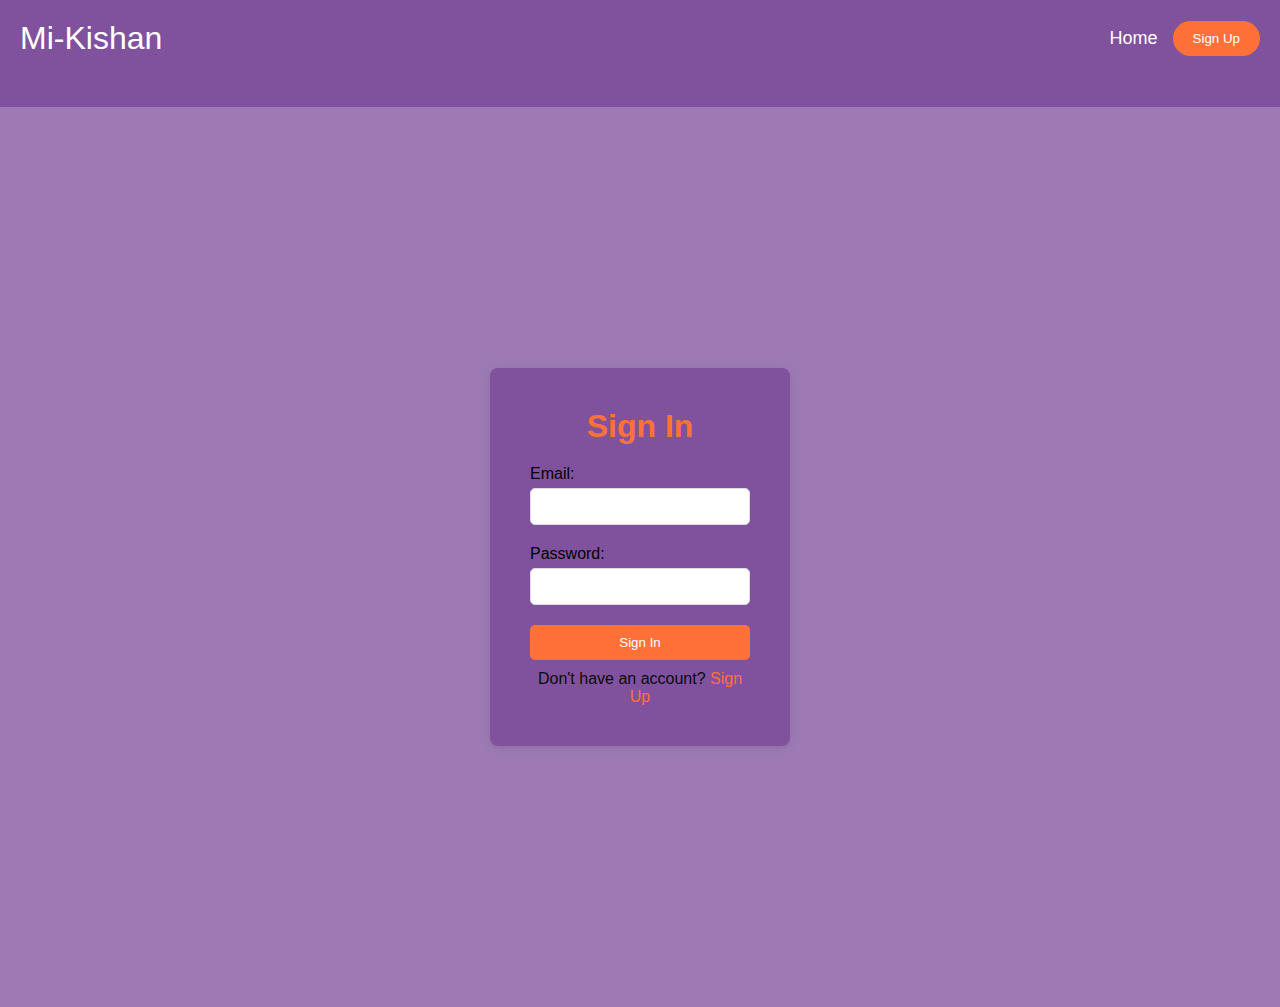
<file: creative-company-website/sign/sign_in.html>
<!DOCTYPE html>
<html lang="en">
<head>
  <meta charset="UTF-8">
  <meta name="viewport" content="width=device-width, initial-scale=1.0">
  <title>Sign In</title>
  <link rel="stylesheet" href="styles.css">
</head>
<body>
  <header>
    <nav>
      <div id="branding">Mi-Kishan</div>
      <!-- This toggle button is hidden on desktop and visible on mobile (max-width: 990px) -->
      
      <button class="menu-toggle" id="menu-toggle" aria-label="Toggle Menu">Main Menu  ☰</button>
      <!-- Menu container: holds the navigation list and sign-up area -->
      <div id="menu-container">
        <div id="menu">
          <ul>
            <li><a href="/index.html">Home</a></li>
            <!-- <li><a href="#">Service</a></li>
            <li><a href="#">About Us</a></li>
            <li><a href="#">Contact</a></li> -->
          </ul>
        </div>
        <div id="sign-up-area">
          <a href="./sign_up.html"><button id="sign-up">Sign Up</button></a>
        </div>
      </div>
    </nav>
  </header>
  <section id="signin-container">
    <div class="form-box">
      <h1>Sign In</h1>
      <form>
        <label for="email">Email:</label>
        <input type="email" id="email" name="email" required>
        
        <label for="password">Password:</label>
        <input type="password" id="password" name="password" required>
        
        <button type="submit">Sign In</button>
        
        <p>Don't have an account? <a href="./sign_up.html">Sign Up</a></p>
      </form>
    </div>
  </section>
  <!-- JavaScript to toggle the mobile menu -->
  <script>
    document.getElementById("menu-toggle").addEventListener("click", function() {
      var menuContainer = document.getElementById("menu-container");
      if (menuContainer.classList.contains("open")) {
        menuContainer.classList.remove("open");
        this.textContent = "Main Menu  ☰";
      } else {
        menuContainer.classList.add("open");
        this.textContent = "Close Menu";
      }
    });
  </script>
</body>
</html>
</body>
</html>
</file>
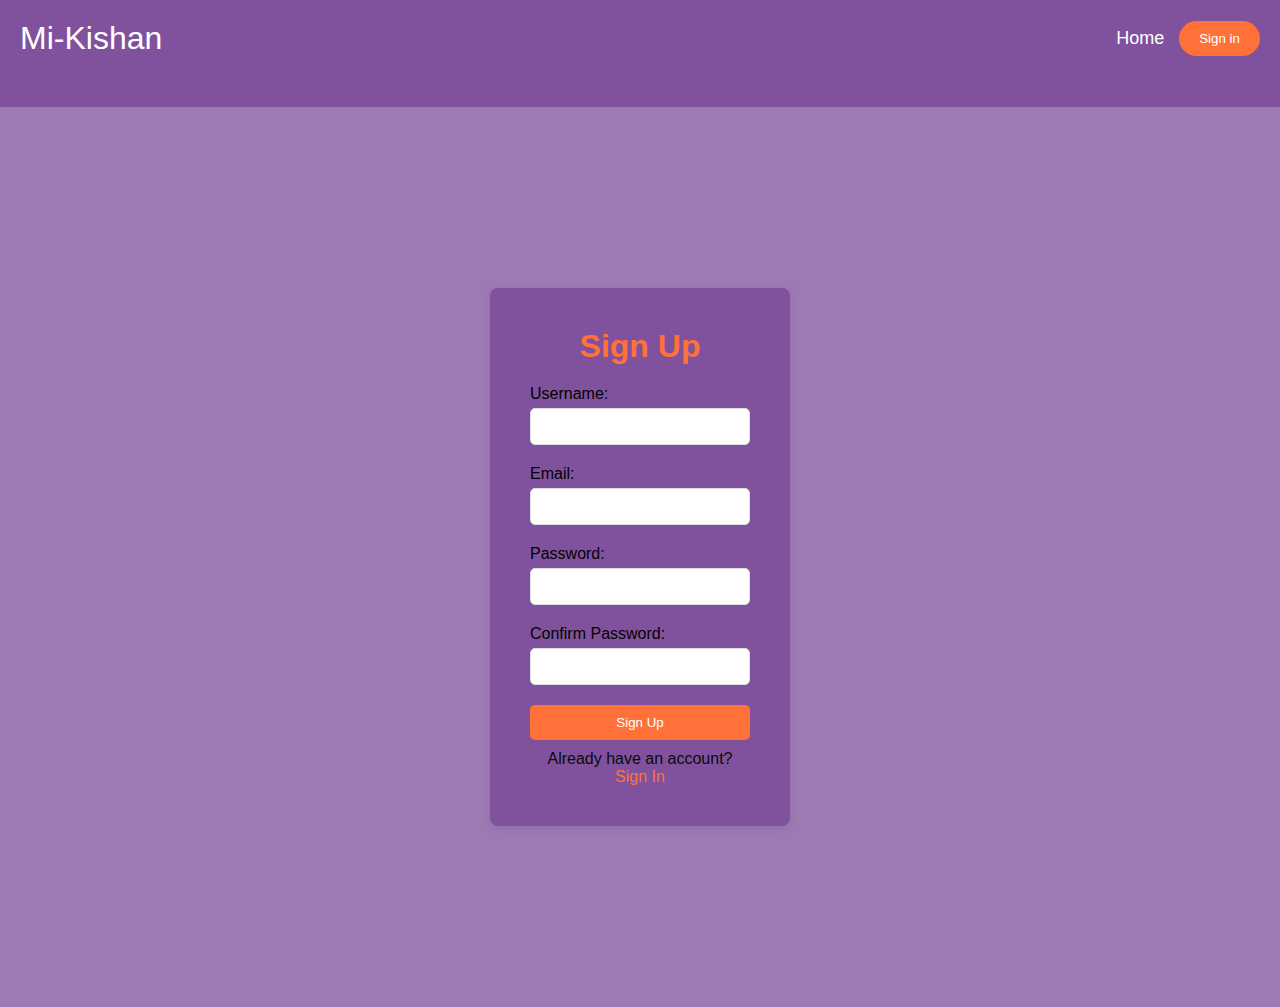
<file: creative-company-website/sign/sign_up.html>
<!DOCTYPE html>
<html lang="en">
<head>
  <meta charset="UTF-8">
  <meta name="viewport" content="width=device-width, initial-scale=1.0">
  <title>Sign Up</title>
  <link rel="stylesheet" href="styles.css">
</head>
<body>
  <header>
    <nav>
      <div id="branding">Mi-Kishan</div>
      <!-- This toggle button is hidden on desktop and visible on mobile (max-width: 990px) -->
      
      <button class="menu-toggle" id="menu-toggle" aria-label="Toggle Menu">Main Menu   ☰</button>
      <!-- Menu container: holds the navigation list and sign-up area -->
      <div id="menu-container">
        <div id="menu">
          <ul>
            <li><a href="/index.html">Home</a></li>
            <!-- <li><a href="#">Service</a></li>
            <li><a href="#">About Us</a></li>
            <li><a href="#">Contact</a></li> -->
          </ul>
        </div>
        <div id="sign-up-area">
          <a href="./sign_in.html"><button id="sign-up">Sign in</button></a>
        </div>
      </div>
    </nav>
  </header>
  <section id="signup-container">
    <div class="form-box">
      <h1>Sign Up</h1>
      <form>
        <label for="username">Username:</label>
        <input type="text" id="username" name="username" required>
        
        <label for="email">Email:</label>
        <input type="email" id="email" name="email" required>
        
        <label for="password">Password:</label>
        <input type="password" id="password" name="password" required>
        
        <label for="confirm-password">Confirm Password:</label>
        <input type="password" id="confirm-password" name="confirm-password" required>
        
        <button type="submit">Sign Up</button>
        
        <p>Already have an account? <a href="./sign_in.html">Sign In</a></p>
      </form>
    </div>
  </section>
  <!-- JavaScript to toggle the mobile menu -->
  <script>
    document.getElementById("menu-toggle").addEventListener("click", function() {
      var menuContainer = document.getElementById("menu-container");
      if (menuContainer.classList.contains("open")) {
        menuContainer.classList.remove("open");
        this.textContent = "Main Menu  ☰";
      } else {
        menuContainer.classList.add("open");
        this.textContent = "Close Menu";
      }
    });
  </script>
</body>
</html>
</body>
</html>
</file>
<file: creative-company-website/sign/styles.css>
* {
  margin: 0;
  padding: 0;
  box-sizing: border-box;
  font-family: Arial, sans-serif;
  color: #0a0a0a;
  }
/* Sign In & Sign Up Styles */
#signin-container, #signup-container {
    display: flex;
    justify-content: center;
    align-items: center;
    height: 100vh;
    background-color: #80529dc4;
  }
  
  .form-box {
    background-color: #80529d;
    padding: 40px;
    border-radius: 8px;
    box-shadow: 0 2px 10px rgba(0, 0, 0, 0.1);
    text-align: center;
    width: 300px;
  }
  
  .form-box h1 {
    margin-bottom: 20px;
    color: #ff7138;
  }
  
  .form-box label {
    display: block;
    text-align: left;
    margin-bottom: 5px;
    color: #020202;
  }
  
  .form-box input {
    width: 100%;
    padding: 10px;
    margin-bottom: 20px;
    border: 1px solid #ddd;
    border-radius: 5px;
  }
  
  .form-box button {
    width: 100%;
    padding: 10px;
    border: none;
    border-radius: 5px;
    background-color: #ff7138;
    color: white;
    cursor: pointer;
  }
  
  .form-box button:hover {
    opacity: 0.8;
  }
  
  .form-box p {
    margin-top: 10px;
  }
  
  .form-box a {
    color: #ff7138;
    text-decoration: none;
  }
  
  /************************************
* HEADER & NAVIGATION
************************************/
header {
    background-color: #80529d;
    padding: 20px 0;
    padding-bottom: 50px;
    }
    nav {
    display: flex;
    align-items: center;
    justify-content: space-between;
    max-width: 1450px;
    margin: 0 auto;
    padding: 0 20px;
    }
    #branding {
    color: #fff;
    font-size: 32px;
    }
    
    /* Menu Toggle Button (hidden on desktop) */
    #menu-toggle {
    display: none;
    background-color: #ff7138;
    color: #fff;
    border: none;
    padding: 10px 20px;
    border-radius: 5px;
    cursor: pointer;
    margin-right: 20px;
    }
    #container-1{
      background-color: #80529d;
    }
    /* Menu Container */
    #menu-container {
    display: flex;
    align-items: center;
    gap: 15px;
    }
    
    /* NAV Menu */
    #menu {
    padding-left: 50px;
    }
    #menu ul {
    list-style: none;
    display: flex;
    gap: 30px;
    }
    #menu ul li a {
    text-decoration: none;
    color: #fff;
    font-size: 18px;
    }
    
    /* SIGN-UP BUTTON */
    #sign-up-area {
    display: flex;
    align-items: center;
    gap: 15px;
    }
    #sign-up {
    padding: 10px 20px;
    border-radius: 20px;
    border: none;
    background-color: #ff7138;
    color: #fff;
    cursor: pointer;
    }
    #sign-up:hover {
    opacity: 0.8;
    }
</file>
